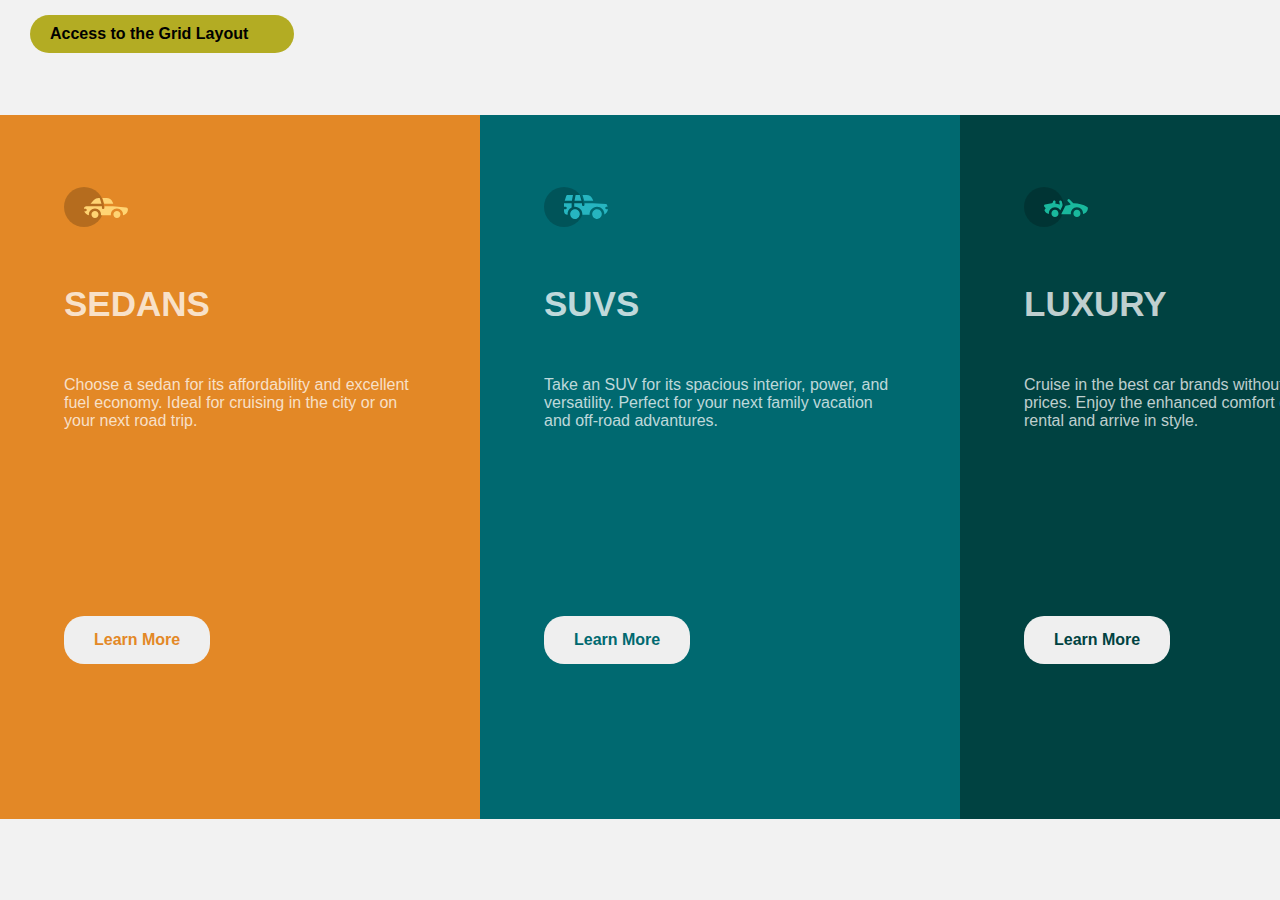
<file: index.html>
<!DOCTYPE html>

<html lang="en">
    <head>
        <meta charset="UTF-8">
        <meta http-equiv="X-UA-Compatible" content="IE=edge">
        <meta name="viewport" content="width=device-width, initial-scale=1.0">
        <title>CSS Layout</title>
        <link rel="stylesheet" href="style.css">
    </head>
    <body>
        <header class="header-button">
            <a href="grid.html">
                Access to the Grid Layout
            </a>
        </header>
        <main class="box-wrapper">
            <div class="primary-orange each-box">
                <img src="icon-sedans.svg" alt="sedans icon">
                <h1>SEDANS</h1>
                <p>
                    Choose a sedan for its affordability and excellent fuel economy. 
                    Ideal for cruising in the city or on your next road trip.
                </p>
                <button class="button-orange">Learn More</button>
            </div>
            <div class="primary-cyan each-box">
                <img src="icon-suvs.svg" alt="suvs icon">
                <h1>SUVS</h1>
                <p>
                    Take an SUV for its spacious interior, power, and versatility. 
                    Perfect for your next family vacation and off-road advantures.
                </p>
                <button class="button-cyan">Learn More</button>
            </div>
            <div class="primary-dark-cyan each-box">
                <img src="icon-luxury.svg" alt="luxury icon">
                <h1>LUXURY</h1>
                <p>
                    Cruise in the best car brands without the bloated prices. 
                    Enjoy the enhanced comfort of a luxury rental and arrive in style.
                </p>
                <button class="button-dark-cyan">Learn More</button>
            </div>
        </main>
    </body>
</html>
</file>
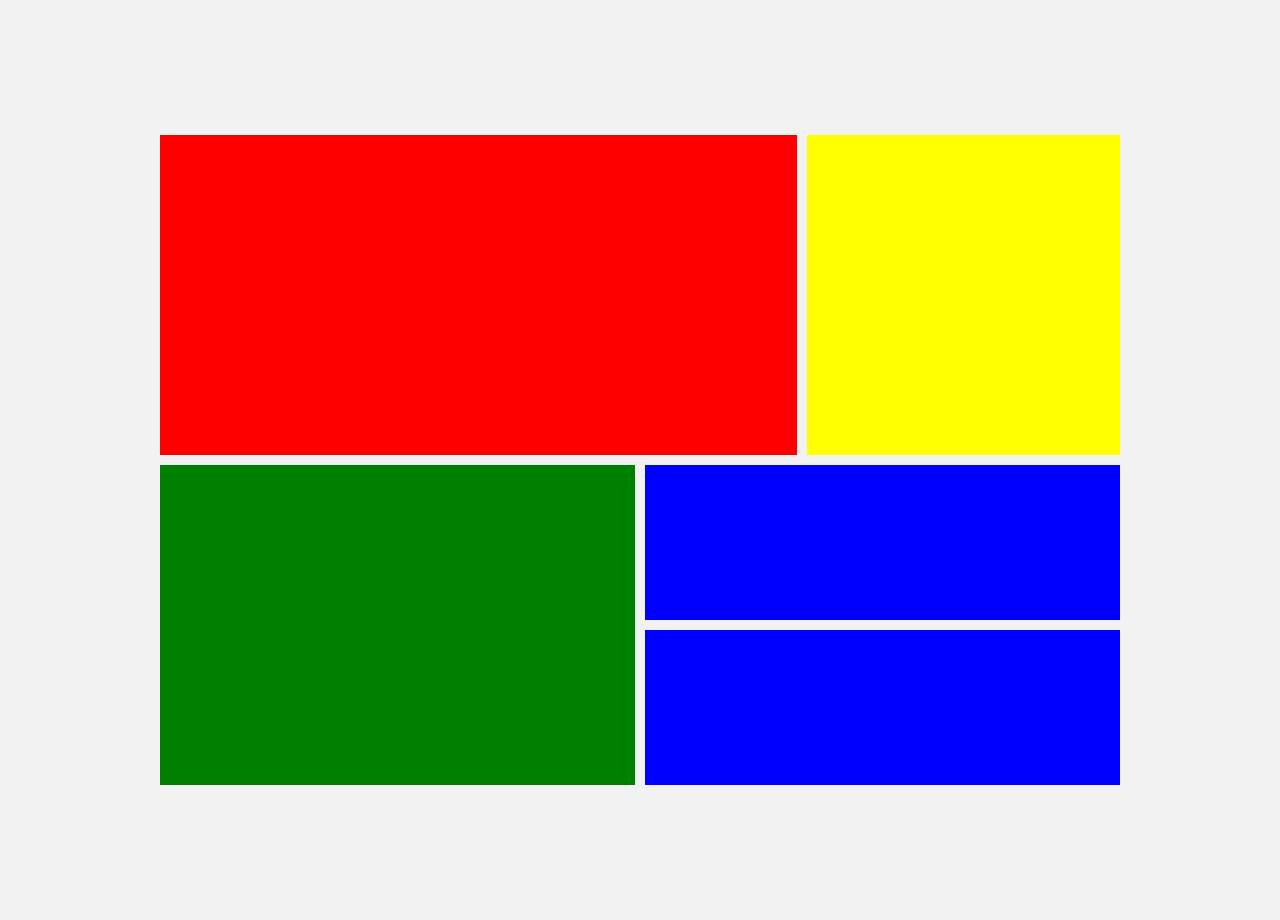
<file: grid.html>
<!DOCTYPE html>
<html lang="en">
    <head>
        <meta charset="UTF-8">
        <meta http-equiv="X-UA-Compatible" content="IE=edge">
        <meta name="viewport" content="width=device-width, initial-scale=1.0">
        <title>Grid Layout</title>
        <link rel="stylesheet" href="style.css">
    </head>
    <body>
        <main class="grid-layout">
            <div class="grid-box box-red">
                
            </div>
            <div class="grid-box box-yellow">
                
            </div>
            <div class="grid-box box-green">
                
            </div>
            <div class="grid-box box-blue-sec">
                <div class="box-blue box-blue-top">
                    
                </div>
                <div class="box-blue box-blue-bottom">
                    
                </div>
            </div>
        </main>
    </body>
</html>
</file>
<file: style.css>
*{
    margin: 0;
    padding: 0;
    font-family: 'Lucida Sans', 'Lucida Sans Regular', 'Lucida Grande', 'Lucida Sans Unicode', Geneva, Verdana, sans-serif;
}

body{
    font-size: 1em;
    background-color: hsl(0, 0%, 95%);
    color: hsla(0, 0%, 100%, 0.75);
}

.header-button{
    width: 14em;
    background-color: hsl(57, 67%, 42%);
    margin: 15px 0 0 30px;
    padding: 10px 20px;
    border-radius: 20px 20px;
    font-weight: bold;
    border: 0;
    cursor: pointer;
}

.header-button a{
    color: black;
    text-decoration: none;
}

main.box-wrapper{
    display: flex;
    width: 90em;
    align-items: center;
    justify-content: center;
    height: 92vh;
    margin: auto;
     
}

.primary-orange{
    background-color: hsl(31, 77%, 52%);
}

.primary-cyan{
    background-color: hsl(184, 100%, 22%);
}

.primary-dark-cyan{
    background-color: hsl(179, 100%, 13%);
}

.each-box{
    height: 35em;
    width: 33.33%;
    padding: 8vh 5vw;
}

p{
    min-height: 15em;
}

h1{
    font-size: 35px;
    margin: 1.5em 0;
}

button{
    margin-bottom: 1.5em;
    padding: 15px 30px;
    border-radius: 20px 20px;
    font-size: 1em;
    font-weight: bold;
    border: 0;
    cursor: pointer;
}

.button-orange{
    color: hsl(31, 77%, 52%);
}

.button-cyan{
    color: hsl(184, 100%, 22%);
}

.button-dark-cyan{
    color: hsl(179, 100%, 13%);
}

button:hover{
    color: hsla(0, 0%, 100%, 0.75);
    border: 2px solid  hsla(0, 0%, 100%, 0.75);
}

.button-orange:hover{
    background-color: hsl(31, 77%, 52%);
}

.button-cyan:hover{
    background-color: hsl(184, 100%, 22%);
}

.button-dark-cyan:hover{
    background-color: hsl(179, 100%, 13%);
}



/* ========================== Grid CSS ====================================== */

main.grid-layout {
    max-width: 60em;
    display: grid;
    gap: 10px;
    grid-template-areas: 
    'a a a a b b'
    'c c c d d d';
    margin: 15vh auto;
    align-items: center;
  }
  
.grid-box {
    border: 0;
    height: 20em;
    width: 100%;
}

.box-red{
    background-color: red;
    grid-area: a;
}

.box-yellow{
    background-color: yellow;
    grid-area: b;
}

.box-green{
    background-color: green;
    grid-area: c;
}

.box-blue-sec{
    grid-area: d;
    display: grid;
    gap: 10px;
    grid-template-areas:
    'e'
    'f'
}

.box-blue{
    background-color: blue;
}

.box-blue-top{
    grid-area: e;
}

.box-blue-bottom{
    grid-area: f;
}
</file>
